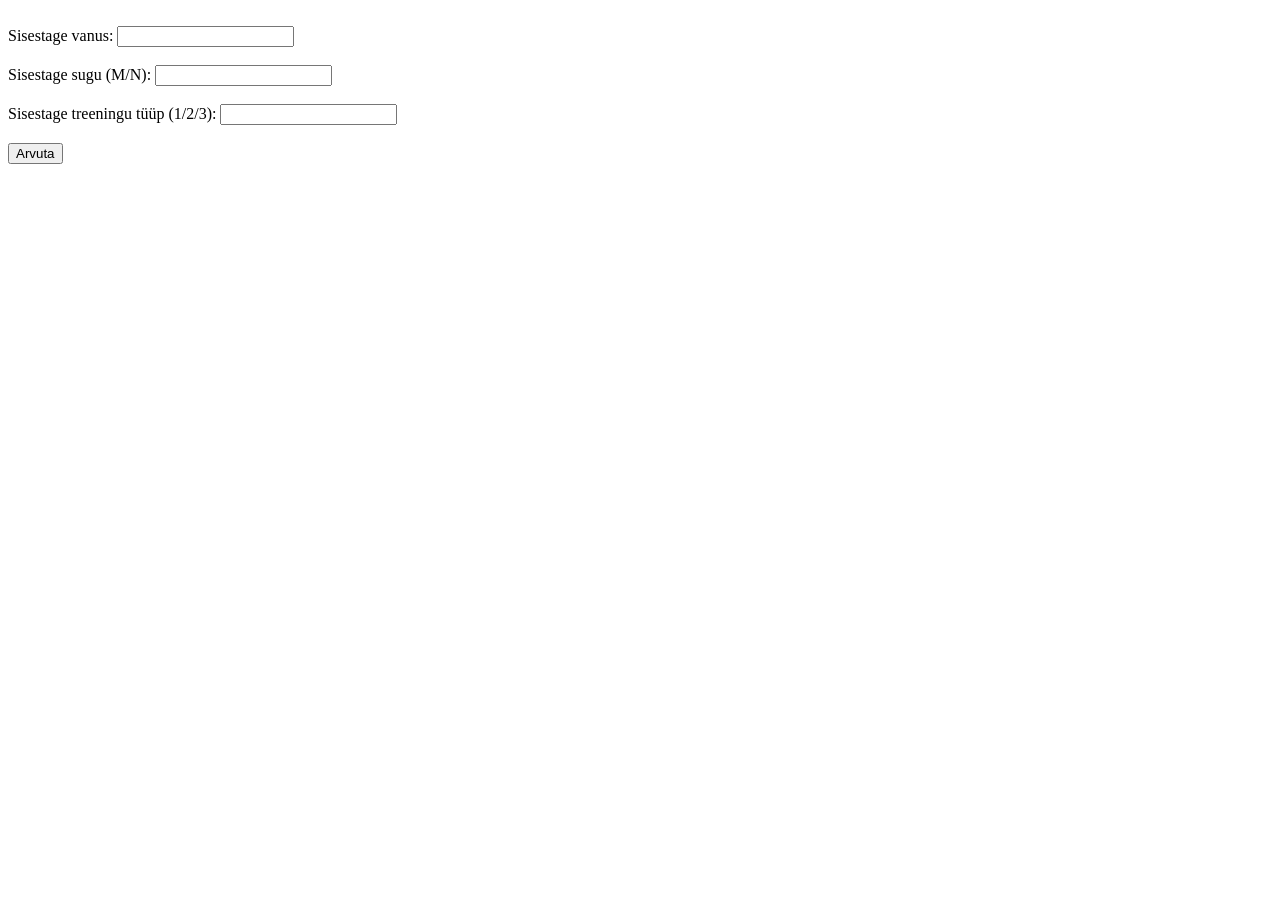
<file: Avalik rakendus/index.html>
<!DOCTYPE html>
<html lang="en">
<head>
    <meta charset="UTF-8">
    <meta name="viewport" content="width=device-width, initial-scale=1.0">
    <title>Pulsside arvutamine</title>
</head>
<body>
    <br>
    <label for="vanus">Sisestage vanus: </label>
    <input id="vanus">
    <br>
    <br>
    <label for="sugu">Sisestage sugu (M/N): </label>
    <input id = "sugu">
    <br>
    <br>
    <label for="trenn_tüüp">Sisestage treeningu tüüp (1/2/3): </label>
    <input id = "trenn_tüüp">
    <br>
    <br>
    <button onclick="pulss_arvuta()">Arvuta</button>
    <div id="tulemus">
    </div>
    <script src="avalik_rakendus.js"></script>
</body>
</html>
</file>
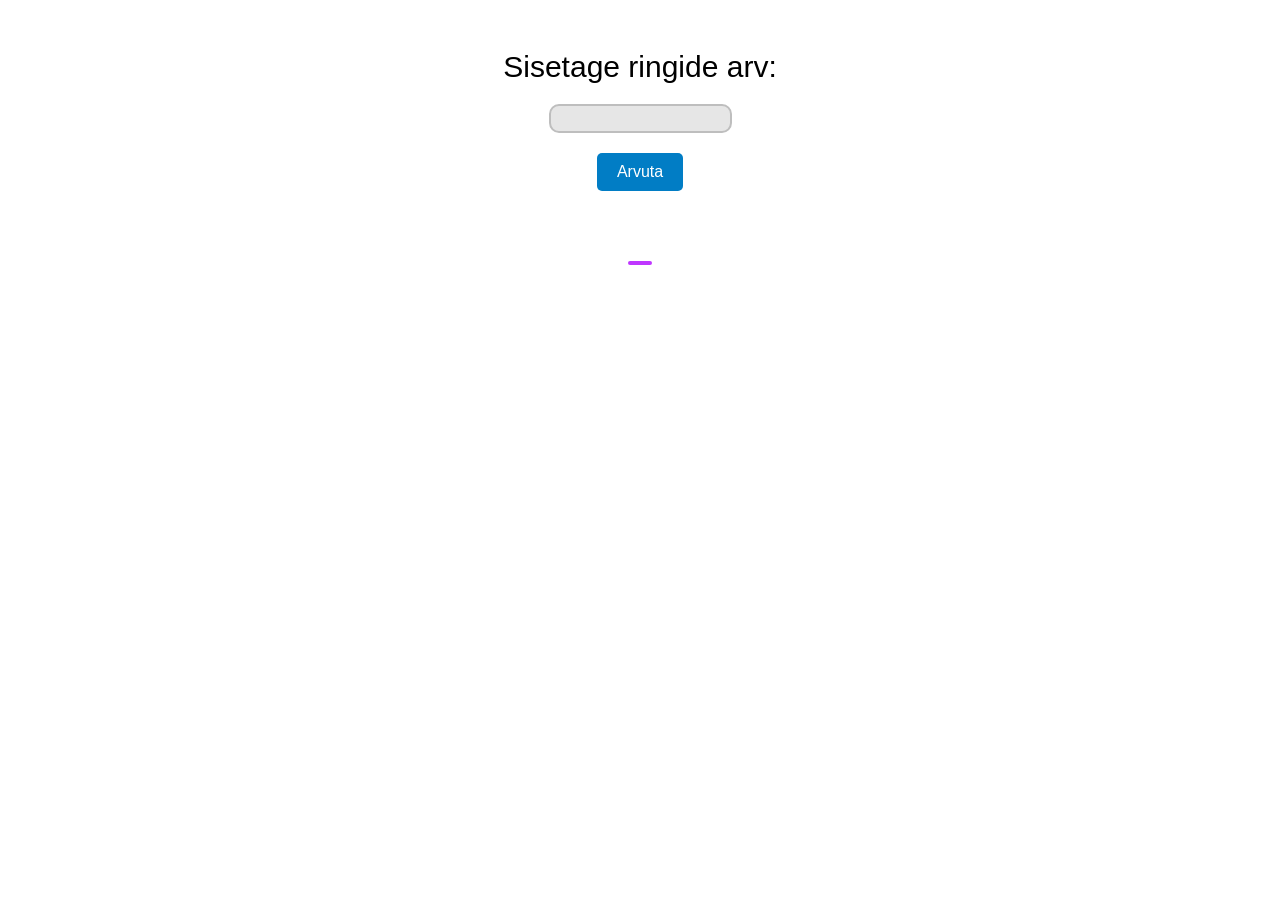
<file: Janesevanemate mure/index.html>
<!DOCTYPE html>
<html lang="en">
<head>
    <meta charset="UTF-8">
    <meta name="viewport" content="width=device-width, initial-scale=1.0">
    <title>Document</title>
    <link rel="stylesheet" href="style.css">
</head>
<body>
    <div class="container">
        <label for="ringid">Sisetage ringide arv:</label>
        <input id="ringid" type="number">
        <button class="button" onclick="arvuta()">Arvuta</button>
        <div id="tulemus"></div>
    </div>
    <script src="janesevanemad_mure.js"></script>
</body>
</html>
</file>
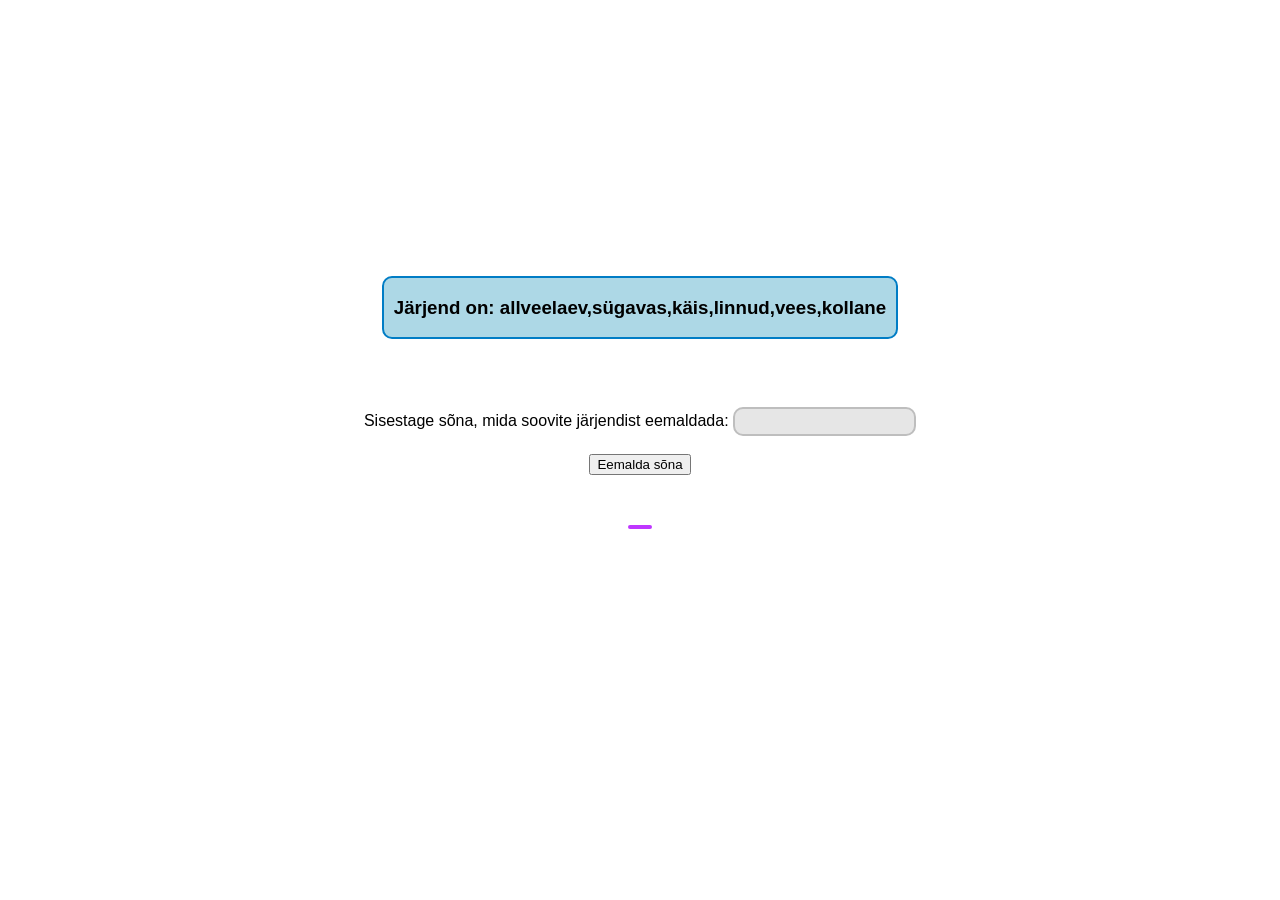
<file: Jarjendi muutmine/index.html>
<!DOCTYPE html>
<html lang="en">
<head>
    <meta charset="UTF-8">
    <meta name="viewport" content="width=device-width, initial-scale=1.0">
    <title>Document</title>
    <link rel="stylesheet" href="style.css">
</head>
<body>
    <div class="container">
        <br>
        <div id="järjend"></div>
        <br>
        <div class="sona">
            <label for="sona">Sisestage sõna, mida soovite järjendist eemaldada: </label>
            <input id="sona">
        </div>
        <br>
        <button onclick="sona_eemaldaja()">Eemalda sõna</button>
        <div id="tulemus"></div>
    </div>
    <script src="järjend_muutmine.js"></script>
</body>
</html>
</file>
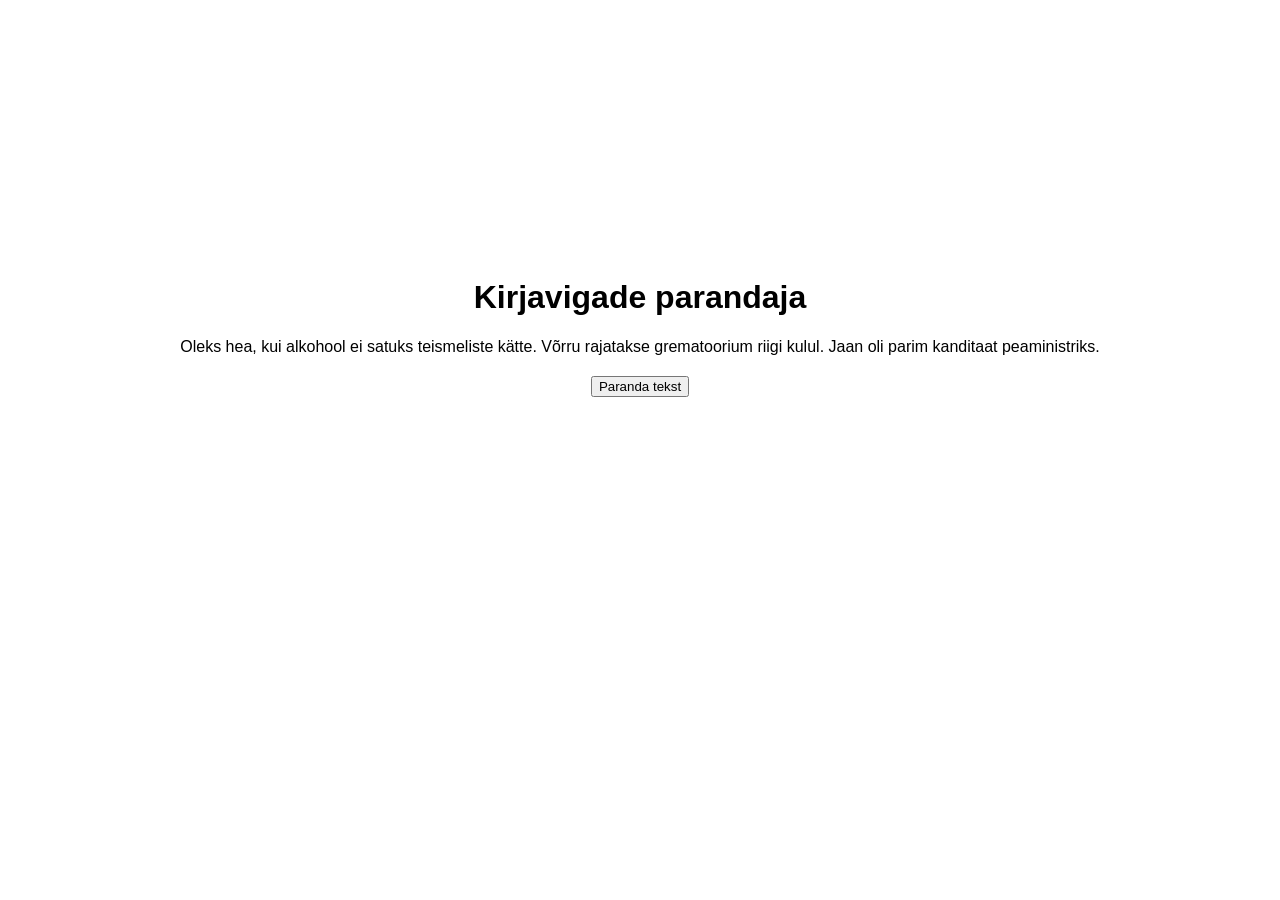
<file: Kirjavigade parandaja/index.html>
<!DOCTYPE html>
<html lang="en">
<head>
    <meta charset="UTF-8">
    <meta name="viewport" content="width=device-width, initial-scale=1.0">
    <title>Document</title>
    <link rel="stylesheet" href="style.css">
</head>
<body>
    <div class="container">
        <h1>Kirjavigade parandaja</h1>
        <div id="vigane"></div>
        <button onclick="parandaKirjaviga()">Paranda tekst</button>
        <div id="korrektne"></div>
    </div>
    <script src="kirjavead.js"></script>
</body>
</html>
</file>
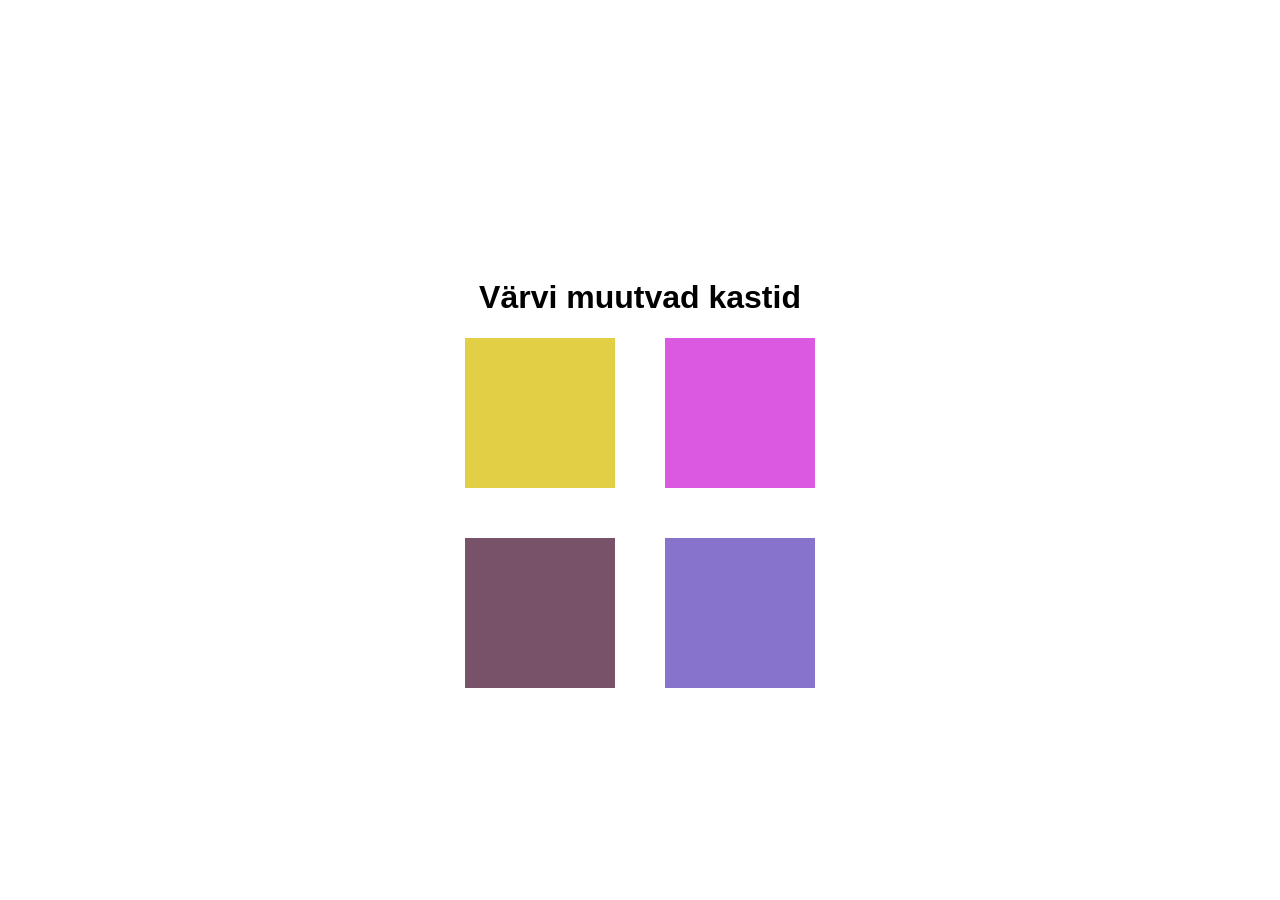
<file: Nord Pool igal pool/index.html>
<!DOCTYPE html>
<html lang="en">
<head>
    <meta charset="UTF-8">
    <meta name="viewport" content="width=device-width, initial-scale=1.0">
    <title>Document</title>
    <link rel="stylesheet" href="style.css">
</head>
<body>
    <div class="container">
        <h1>Värvi muutvad kastid</h1>
        <div class="kastid" id="kast">
            <div class="kastid1">
                <div id="kast1"></div>
                <div id="kast2"></div>
            </div>
            <div class="kastid2">
                <div id="kast3"></div>
                <div id="kast4"></div>
            </div>
        </div>
    </div>
    <script src="nord_pool.js"></script>
</body>
</html>
</file>
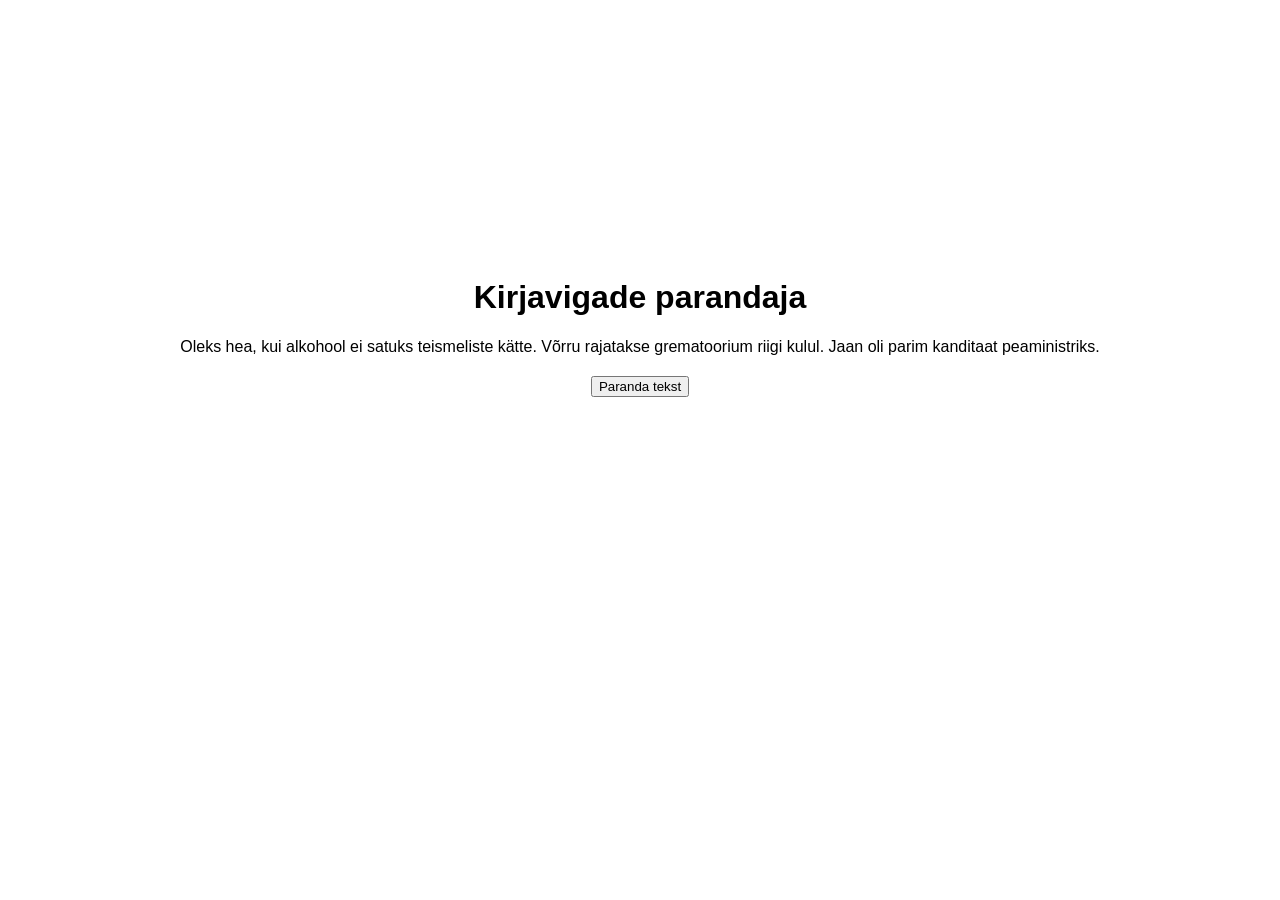
<file: Objekt-orienteeritud lähenemine/index.html>
<!DOCTYPE html>
<html lang="en">
<head>
    <meta charset="UTF-8">
    <meta name="viewport" content="width=device-width, initial-scale=1.0">
    <title>Document</title>
    <link rel="stylesheet" href="style.css">
</head>
<body>
    <div class="container">
        <h1>Kirjavigade parandaja</h1>
        <div id="vigane"></div>
        <button onclick="kirjavead.parandaKirjaviga()">Paranda tekst</button>
        <div id="korrektne"></div>
    </div>
    <script src="objekt-orient.js"></script>
</body>
</html>
</file>
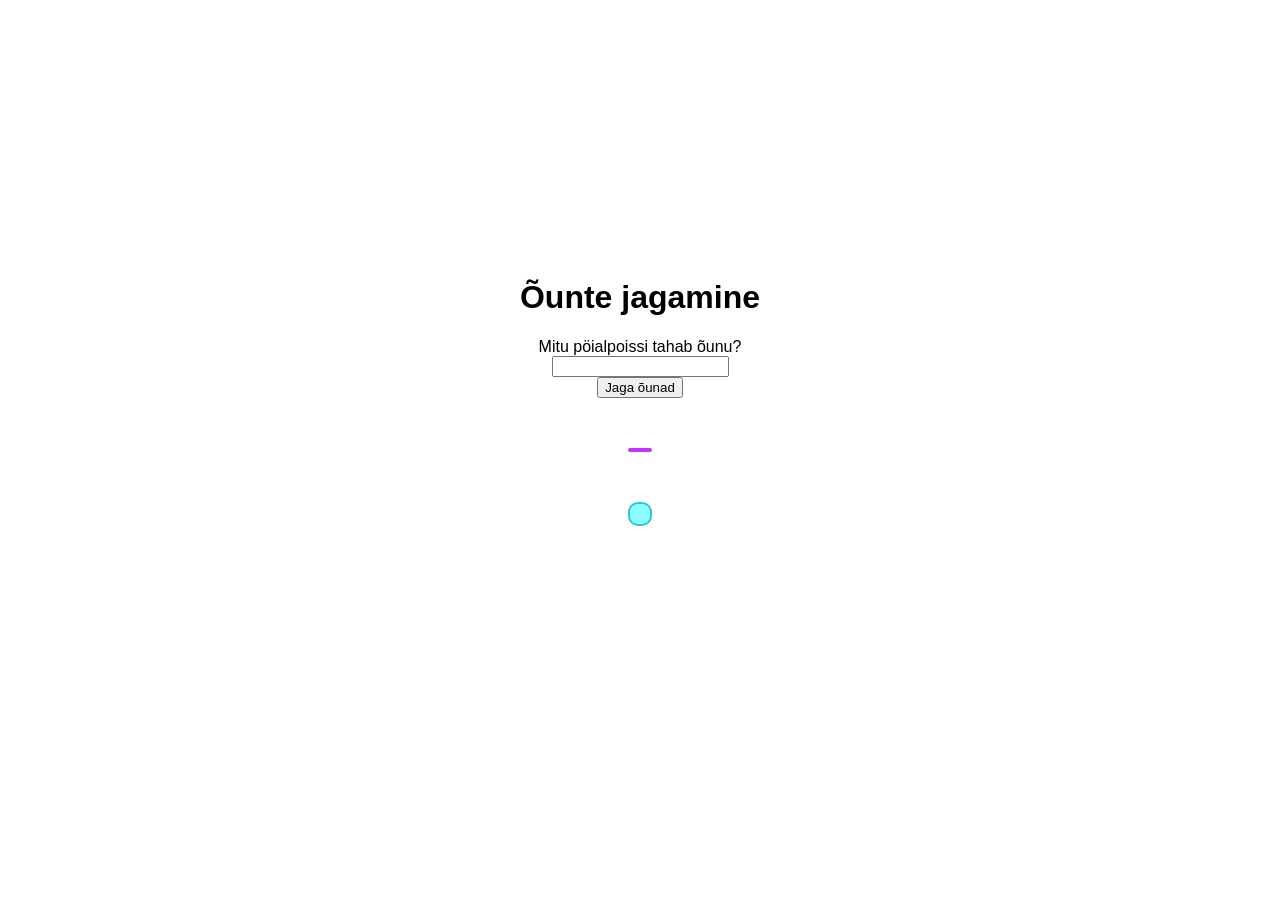
<file: Ounte jagamine/index.html>
<!DOCTYPE html>
<html lang="en">
<head>
    <meta charset="UTF-8">
    <meta name="viewport" content="width=device-width, initial-scale=1.0">
    <title>Document</title>
    <link rel="stylesheet" href="style.css">
</head>
<body>
    <div class="container">
        <h1>Õunte jagamine</h1>
        <label for="poisid">Mitu pöialpoissi tahab õunu?</label>
        <input id="poisid">
        <button onclick="jaga_õunad()">Jaga õunad</button>
        <div id="tulemus_õun"></div>
        <div id="tulemus_lumi"></div>
    </div>
    <script src="õunte_jagamine.js"></script>
</body>
</html>
</file>
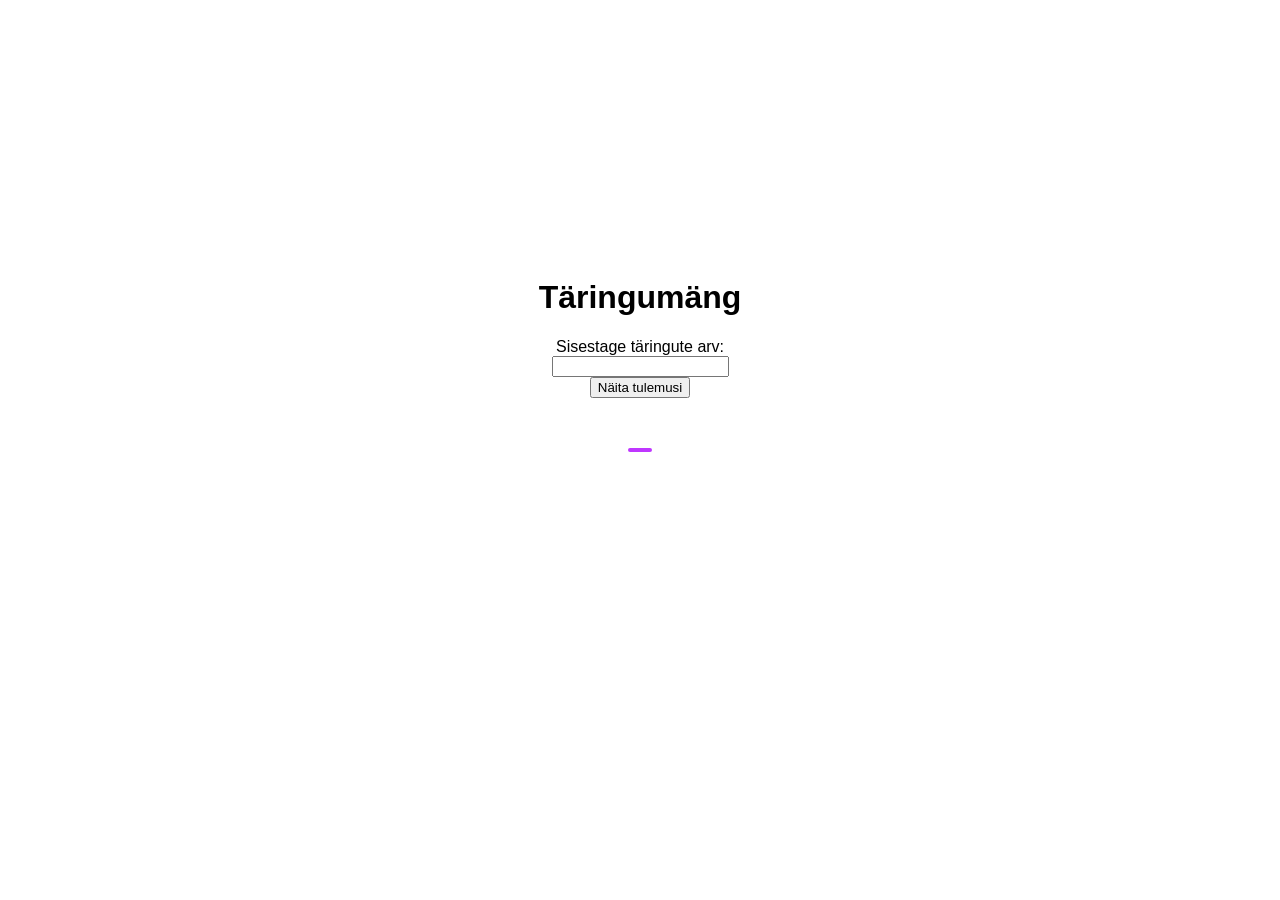
<file: Tarinugmang/index.html>
<!DOCTYPE html>
<html lang="en">
<head>
    <meta charset="UTF-8">
    <meta name="viewport" content="width=device-width, initial-scale=1.0">
    <title>Document</title>
    <link rel="stylesheet" href="style.css">
</head>
<body>
    <div class="container">
        <h1>Täringumäng</h1>
        <label for="täring">Sisestage täringute arv: </label>
        <input id="täring">
        <button onclick="tee_järjend()">Näita tulemusi</button>
        <div id="tulemus"></div>
    </div>
    <script src="täringumäng.js"></script>
</html>
</file>
<file: Janesevanemate mure/style.css>
.container {
    display: flex;
    flex-direction: column;
    align-items: center;
    justify-content: center;
    margin-top: 50px;
    font-size: 30px;
    font-family: sans-serif;
    gap: 20px;
}
#tulemus {
    padding-left: 10px;
    padding-right: 10px;
    margin-top: 50px;
    border: 2px solid rgb(191, 54, 255);
    border-radius: 10px;
    background-color: rgb(210, 114, 255);
}

.button {
    padding: 10px 20px;
    font-size: 16px;
    border: none;
    border-radius: 5px;
    background-color: rgb(1, 125, 197);
    color: white;
    cursor: pointer;
}

#ringid {
    padding: 5px;
    border: 2px solid rgb(190, 190, 190);
    border-radius: 10px;
    background-color: rgb(230, 230, 230);
}
</file>
<file: Jarjendi muutmine/style.css>
.container {
    font-family:sans-serif;
    display:flex;
    align-items: center;
    justify-content: center;
    flex-direction: column;
    padding-top: 250px;
}

#järjend {
    padding-left: 10px;
    padding-right: 10px;
    border: 2px solid rgb(1, 125, 197);
    border-radius: 10px;
    background-color: lightblue;
    margin-bottom: 50px;
}

#tulemus {
    padding-left: 10px;
    padding-right: 10px;
    margin-top: 50px;
    border: 2px solid rgb(191, 54, 255);
    border-radius: 10px;
    background-color: rgb(210, 114, 255);
}

#sona {
    padding: 5px;
    border: 2px solid rgb(190, 190, 190);
    border-radius: 10px;
    background-color: rgb(230, 230, 230);
}
</file>
<file: Kirjavigade parandaja/style.css>
.container {
    font-family:sans-serif;
    display:flex;
    align-items: center;
    justify-content: center;
    flex-direction: column;
    padding-top: 250px;
}

#vigane {
    margin-bottom: 20px;
}

#korrektne {
    margin-top: 20px;
}
</file>
<file: Nord Pool igal pool/style.css>
.container {
    font-family:sans-serif;
    display:flex;
    align-items: center;
    justify-content: center;
    flex-direction: column;
    padding-top: 250px;
}

#kast1, #kast2, #kast3, #kast4 {
    width: 150px;
    height: 150px;
    background-color: lightblue;
    gap: 20px;
}

.kastid1, .kastid2 {
    display: flex;
    gap: 50px;
    flex-direction: row;
}

.kastid2 {
     margin-top: 50px;
}
</file>
<file: Objekt-orienteeritud lähenemine/style.css>
.container {
    font-family:sans-serif;
    display:flex;
    align-items: center;
    justify-content: center;
    flex-direction: column;
    padding-top: 250px;
}

#vigane {
    margin-bottom: 20px;
}

#korrektne {
    margin-top: 20px;
}
</file>
<file: Ounte jagamine/style.css>
.container {
    font-family:sans-serif;
    display:flex;
    align-items: center;
    justify-content: center;
    flex-direction: column;
    padding-top: 250px;
}

#tulemus_õun {
    padding-left: 10px;
    padding-right: 10px;
    margin-top: 50px;
    border: 2px solid rgb(191, 54, 255);
    border-radius: 10px;
    background-color: rgb(210, 114, 255);
}

#tulemus_lumi {
    padding: 10px;
    margin-top: 50px;
    border: 2px solid rgb(48, 198, 209);
    border-radius: 10px;
    background-color: rgb(139, 255, 255);
}
</file>
<file: Tarinugmang/style.css>
.container {
    font-family:sans-serif;
    display:flex;
    align-items: center;
    justify-content: center;
    flex-direction: column;
    padding-top: 250px;
}

#tulemus {
    padding-left: 10px;
    padding-right: 10px;
    margin-top: 50px;
    border: 2px solid rgb(191, 54, 255);
    border-radius: 10px;
    background-color: rgb(210, 114, 255);
}

#tulemus {
    word-break: break-all;
}
</file>
